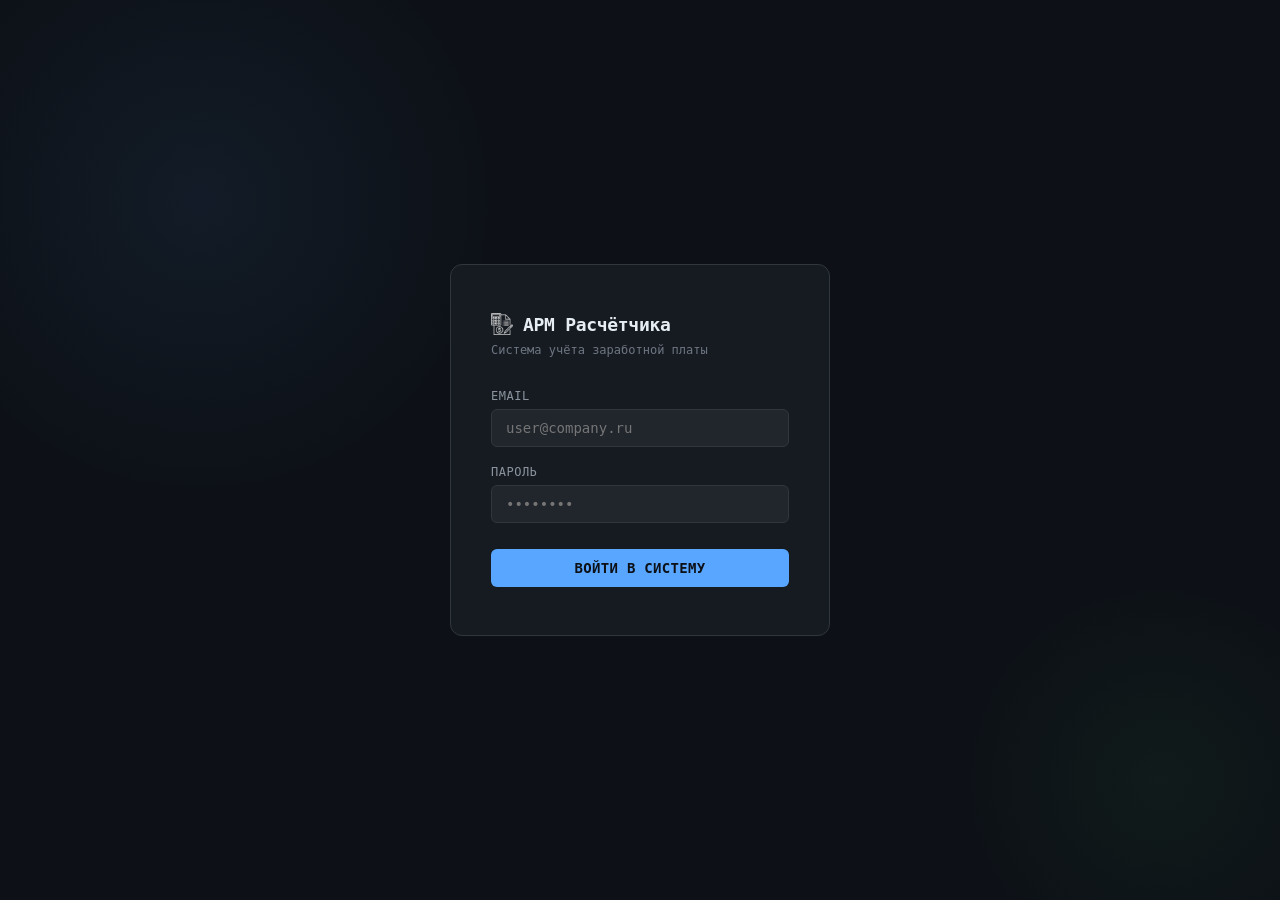
<file: Front/src/index.html>
<!DOCTYPE html>
<html lang="ru">
<head>
  <meta charset="UTF-8"/>
  <meta name="viewport" content="width=device-width, initial-scale=1.0"/>
  <title>АРМ Бухгалтера-расчётчика</title>
  <link rel="stylesheet" href="style.css"/>
</head>
<body>

<div id="loginPage">
  <div class="login-card">
    <div class="login-logo">
      <img src="stickers/logo1.png" alt="logo" style="width:22px;height:22px;object-fit:contain;" onerror="this.style.display='none'"/>
      <span class="login-title">АРМ Расчётчика</span>
    </div>
    <div class="login-sub">Система учёта заработной платы</div>
    <div class="field-wrap">
      <div class="field-label">EMAIL</div>
      <input type="text" id="loginEmail" placeholder="user@company.ru" autocomplete="off"/>
    </div>
    <div class="field-wrap">
      <div class="field-label">ПАРОЛЬ</div>
      <input type="password" id="loginPassword" placeholder="••••••••"/>
    </div>
    <button class="btn-primary" onclick="doLogin()">ВОЙТИ В СИСТЕМУ</button>
    <div id="loginErr">Неверный логин или пароль</div>
  </div>
</div>

<div id="appPage">
  <div class="topbar">
    <img src="stickers/logo1.png" alt="" class="sticker-icon" style="width:20px;height:20px;object-fit:contain;"/>
    <span class="topbar-logo">АРМ Бухгалтера-расчётчика</span>
    <div class="topbar-sep"></div>
    <button class="btn-logout" onclick="doLogout()">ВЫЙТИ</button>
  </div>

  <div class="tabs-bar">
    <button class="tab-btn active" data-tab="main" onclick="switchTab('main', this)">
      <span class="tab-dot" style="background:#58a6ff"></span>Рабочий стол
    </button>
    <button class="tab-btn" data-tab="reports" onclick="switchTab('reports', this)">
      <span class="tab-dot" style="background:#3fb950"></span>Отчёты
    </button>
  </div>

  <div class="app-body">
    <div class="sidebar">
      <div id="sidebarMain" class="sidebar-section">
        <div class="sidebar-head">Учёт</div>
        <div class="sidebar-item active" data-ctrl="CntrEmployers" onclick="loadTable('CntrEmployers', this)">
          <img src="stickers/employees.png" alt="" class="icon sticker-icon"/> Сотрудники
        </div>
        <div class="sidebar-item" data-ctrl="CntrWorks" onclick="loadTable('CntrWorks', this)">
          <img src="stickers/works.png" alt="" class="icon sticker-icon"/> Работы
        </div>
        <div class="sidebar-item" data-ctrl="CntrAccruals" onclick="loadTable('CntrAccruals', this)">
          <img src="stickers/accruals.png" alt="" class="icon sticker-icon"/> Начисления
        </div>
        <div class="sidebar-item" data-ctrl="CntrPayments" onclick="loadTable('CntrPayments', this)">
          <img src="stickers/payments.png" alt="" class="icon sticker-icon"/> Выплаты
        </div>
        <div class="divider"></div>
        <div class="sidebar-head">Справочники</div>
        <div class="sidebar-item" data-ctrl="CntrProfessions" onclick="loadTable('CntrProfessions', this)">
          <img src="stickers/professions.png" alt="" class="icon sticker-icon"/> Профессии
        </div>
        <div class="sidebar-item" data-ctrl="CntrProfessionEmployer" onclick="loadTable('CntrProfessionEmployer', this)">
          <img src="stickers/assign.png" alt="" class="icon sticker-icon"/> Проф. назначения
        </div>
        <div class="sidebar-item" data-ctrl="CntrOperations" onclick="loadTable('CntrOperations', this)">
          <img src="stickers/operations.png" alt="" class="icon sticker-icon"/> Операции
        </div>
        <div class="sidebar-item" data-ctrl="CntrAccrualsType" onclick="loadTable('CntrAccrualsType', this)">
          <img src="stickers/accruals_type.png" alt="" class="icon sticker-icon"/> Типы начислений
        </div>
      </div>
    </div>

    <div class="main-content">
      <div class="content-header">
        <span class="content-title" id="tableTitle">Сотрудники</span>
        <span class="content-count" id="tableCount">0 записей</span>
        <div class="content-actions">
          <button class="btn-refresh" onclick="refreshTable()" title="Обновить">↻</button>
          <button class="btn-add" onclick="openAddModal()">＋ Добавить</button>
        </div>
      </div>
      <div class="table-wrap" id="tableWrap">
        <div class="state-msg"><img src="stickers/select2.png" alt="" class="sticker-icon" style="width:48px;height:48px"/>Выберите таблицу в меню слева</div>
      </div>
    </div>
  </div>
</div>

<div class="modal-overlay" id="addModal">
  <div class="modal">
    <div class="modal-title" id="modalTitle">Добавить запись</div>
    <div id="modalFields"></div>
    <div class="modal-actions">
      <button class="btn-cancel" onclick="closeModal()">Отмена</button>
      <button class="btn-save" onclick="submitAdd()">Сохранить</button>
    </div>
  </div>
</div>

<div id="notif"></div>

<script src="script.js"></script>
</body>
</html>
</file>
<file: Front/src/style.css>
:root {
  --bg: #0d1117;
  --bg2: #161b22;
  --bg3: #21262d;
  --border: #30363d;
  --accent: #58a6ff;
  --accent2: #3fb950;
  --accent3: #f78166;
  --accent4: #d2a8ff;
  --text: #e6edf3;
  --text2: #8b949e;
  --text3: #6e7681;
  --yellow: #e3b341;
  --orange: #fb8f44;
  --row-hover: #1c2128;
}

* {
  margin: 0;
  padding: 0;
  box-sizing: border-box;
}

body {
  font-family: 'IBM Plex Sans', sans-serif;
  background: var(--bg);
  color: var(--text);
  height: 100vh;
  overflow: hidden;
  display: flex;
  flex-direction: column;
}

/* Login Page */
#loginPage {
  display: flex;
  align-items: center;
  justify-content: center;
  height: 100vh;
  background: var(--bg);
  position: relative;
  overflow: hidden;
}

#loginPage::before {
  content: '';
  position: absolute;
  width: 600px;
  height: 600px;
  border-radius: 50%;
  background: radial-gradient(circle, rgba(88,166,255,0.07) 0%, transparent 70%);
  top: -100px;
  left: -100px;
  pointer-events: none;
}

#loginPage::after {
  content: '';
  position: absolute;
  width: 400px;
  height: 400px;
  border-radius: 50%;
  background: radial-gradient(circle, rgba(63,185,80,0.06) 0%, transparent 70%);
  bottom: -80px;
  right: -80px;
  pointer-events: none;
}

.login-card {
  background: var(--bg2);
  border: 1px solid var(--border);
  border-radius: 12px;
  padding: 48px 40px;
  width: 380px;
  position: relative;
  z-index: 1;
  animation: fadeUp 0.5s ease;
}

@keyframes fadeUp {
  from {
    opacity: 0;
    transform: translateY(20px);
  }
  to {
    opacity: 1;
    transform: translateY(0);
  }
}

.login-logo {
  display: flex;
  align-items: center;
  gap: 10px;
  margin-bottom: 8px;
}

.login-logo svg {
  color: var(--accent);
}

.login-title {
  font-family: 'IBM Plex Mono', monospace;
  font-size: 18px;
  font-weight: 600;
  color: var(--text);
  letter-spacing: -0.3px;
}

.login-sub {
  font-size: 12px;
  color: var(--text3);
  margin-bottom: 32px;
  font-family: 'IBM Plex Mono', monospace;
}

.field-label {
  font-size: 12px;
  color: var(--text2);
  margin-bottom: 6px;
  font-family: 'IBM Plex Mono', monospace;
  letter-spacing: 0.5px;
}

.field-wrap {
  margin-bottom: 18px;
}

.field-wrap input {
  width: 100%;
  background: var(--bg3);
  border: 1px solid var(--border);
  border-radius: 6px;
  color: var(--text);
  font-family: 'IBM Plex Mono', monospace;
  font-size: 14px;
  padding: 10px 14px;
  outline: none;
  transition: border-color 0.15s;
}

.field-wrap input:focus {
  border-color: var(--accent);
}

.btn-primary {
  width: 100%;
  padding: 11px;
  background: var(--accent);
  color: #0d1117;
  border: none;
  border-radius: 6px;
  font-family: 'IBM Plex Mono', monospace;
  font-size: 14px;
  font-weight: 600;
  cursor: pointer;
  letter-spacing: 0.3px;
  transition: opacity 0.15s;
  margin-top: 8px;
}

.btn-primary:hover {
  opacity: 0.85;
}

#loginErr {
  font-size: 12px;
  color: var(--accent3);
  margin-top: 10px;
  font-family: 'IBM Plex Mono', monospace;
  display: none;
}

/* Main App */
#appPage {
  display: none;
  flex-direction: column;
  height: 100vh;
}

/* Topbar */
.topbar {
  display: flex;
  align-items: center;
  gap: 16px;
  background: var(--bg2);
  border-bottom: 1px solid var(--border);
  padding: 0 20px;
  height: 52px;
  flex-shrink: 0;
}

.topbar-logo {
  font-family: 'IBM Plex Mono', monospace;
  font-size: 13px;
  font-weight: 600;
  color: var(--accent);
  white-space: nowrap;
}

.topbar-sep {
  flex: 1;
}

.btn-logout {
  background: transparent;
  border: 1px solid var(--border);
  color: var(--text2);
  font-family: 'IBM Plex Mono', monospace;
  font-size: 11px;
  padding: 5px 12px;
  border-radius: 5px;
  cursor: pointer;
  transition: border-color 0.15s, color 0.15s;
}

.btn-logout:hover {
  border-color: var(--accent3);
  color: var(--accent3);
}

/* Tabs */
.tabs-bar {
  display: flex;
  align-items: center;
  gap: 2px;
  background: var(--bg2);
  border-bottom: 1px solid var(--border);
  padding: 0 16px;
  flex-shrink: 0;
  overflow-x: auto;
}

.tab-btn {
  display: flex;
  align-items: center;
  gap: 7px;
  font-family: 'IBM Plex Mono', monospace;
  font-size: 12px;
  color: var(--text2);
  background: none;
  border: none;
  border-bottom: 2px solid transparent;
  padding: 10px 14px;
  cursor: pointer;
  white-space: nowrap;
  transition: color 0.15s, border-color 0.15s;
}

.tab-btn:hover {
  color: var(--text);
}

.tab-btn.active {
  color: var(--text);
  border-bottom-color: var(--accent);
}

.tab-dot {
  width: 7px;
  height: 7px;
  border-radius: 50%;
}

/* App Body */
.app-body {
  display: flex;
  flex: 1;
  overflow: hidden;
}

/* Sidebar */
.sidebar {
  width: 220px;
  background: var(--bg2);
  border-right: 1px solid var(--border);
  display: flex;
  flex-direction: column;
  flex-shrink: 0;
  overflow-y: auto;
}

.sidebar-section {
  padding: 14px 12px 6px;
}

.sidebar-head {
  font-family: 'IBM Plex Mono', monospace;
  font-size: 10px;
  color: var(--text3);
  letter-spacing: 1px;
  text-transform: uppercase;
  padding: 0 4px;
  margin-bottom: 6px;
}

.sidebar-item {
  display: flex;
  align-items: center;
  gap: 9px;
  padding: 7px 8px;
  border-radius: 6px;
  cursor: pointer;
  font-size: 13px;
  color: var(--text2);
  transition: background 0.1s, color 0.1s;
  font-family: 'IBM Plex Sans', sans-serif;
  position: relative;
}

.sidebar-item:hover {
  background: var(--bg3);
  color: var(--text);
}

.sidebar-item.active {
  background: rgba(88,166,255,0.12);
  color: var(--accent);
}

.sidebar-item .icon {
  font-size: 14px;
  flex-shrink: 0;
}

/* Main Content */
.main-content {
  flex: 1;
  display: flex;
  flex-direction: column;
  overflow: hidden;
}

.content-header {
  display: flex;
  align-items: center;
  gap: 12px;
  padding: 14px 20px;
  border-bottom: 1px solid var(--border);
  flex-shrink: 0;
}

.content-title {
  font-family: 'IBM Plex Mono', monospace;
  font-size: 15px;
  font-weight: 600;
  color: var(--text);
}

.content-count {
  font-family: 'IBM Plex Mono', monospace;
  font-size: 11px;
  color: var(--text3);
  background: var(--bg3);
  border: 1px solid var(--border);
  padding: 2px 8px;
  border-radius: 10px;
}

.content-actions {
  margin-left: auto;
  display: flex;
  gap: 8px;
}

.btn-add {
  display: flex;
  align-items: center;
  gap: 5px;
  background: var(--accent2);
  color: #0d1117;
  border: none;
  padding: 6px 14px;
  border-radius: 6px;
  font-family: 'IBM Plex Mono', monospace;
  font-size: 12px;
  font-weight: 600;
  cursor: pointer;
  transition: opacity 0.15s;
}

.btn-add:hover {
  opacity: 0.85;
}

.btn-refresh {
  background: transparent;
  border: 1px solid var(--border);
  color: var(--text2);
  padding: 6px 10px;
  border-radius: 6px;
  font-size: 13px;
  cursor: pointer;
  transition: border-color 0.15s;
}

.btn-refresh:hover {
  border-color: var(--accent);
  color: var(--accent);
}

/* Table */
.table-wrap {
  flex: 1;
  overflow: auto;
  padding: 0;
}

table {
  width: 100%;
  border-collapse: collapse;
  font-size: 13px;
}

thead th {
  position: sticky;
  top: 0;
  background: var(--bg3);
  border-bottom: 1px solid var(--border);
  padding: 10px 14px;
  text-align: left;
  font-family: 'IBM Plex Mono', monospace;
  font-size: 11px;
  font-weight: 500;
  color: var(--text2);
  letter-spacing: 0.3px;
  white-space: nowrap;
  z-index: 2;
}

tbody tr {
  border-bottom: 1px solid rgba(48,54,61,0.5);
  transition: background 0.1s;
}

tbody tr:hover {
  background: var(--row-hover);
}

tbody td {
  padding: 9px 14px;
  color: var(--text);
  font-family: 'IBM Plex Mono', monospace;
  font-size: 12px;
  white-space: nowrap;
  max-width: 220px;
  overflow: hidden;
  text-overflow: ellipsis;
}

.td-id {
  color: var(--text3);
}

.td-money {
  color: var(--accent2);
}

.td-date {
  color: var(--accent4);
}

.td-name {
  color: var(--text);
  font-weight: 500;
}

/* Row Actions */
.row-actions {
  display: flex;
  gap: 6px;
}

.btn-edit {
  background: transparent;
  border: 1px solid transparent;
  color: var(--text3);
  padding: 3px 8px;
  border-radius: 4px;
  font-size: 11px;
  cursor: pointer;
  font-family: 'IBM Plex Mono', monospace;
  transition: border-color 0.12s, color 0.12s;
}

.btn-edit:hover {
  border-color: var(--accent4);
  color: var(--accent4);
}

.btn-del {
  background: transparent;
  border: 1px solid transparent;
  color: var(--text3);
  padding: 3px 8px;
  border-radius: 4px;
  font-size: 11px;
  cursor: pointer;
  font-family: 'IBM Plex Mono', monospace;
  transition: border-color 0.12s, color 0.12s;
}

.btn-del:hover {
  border-color: var(--accent3);
  color: var(--accent3);
}

/* Empty / Loading States */
.state-msg {
  display: flex;
  flex-direction: column;
  align-items: center;
  justify-content: center;
  height: 220px;
  color: var(--text3);
  font-family: 'IBM Plex Mono', monospace;
  font-size: 13px;
  gap: 8px;
}

.state-msg .big {
  font-size: 32px;
}

/* Sticker Icons */
.sticker-icon {
  width: 18px;
  height: 18px;
  object-fit: contain;
  flex-shrink: 0;
  display: inline-block;
  vertical-align: middle;
}

.sticker-icon[src=""],
.sticker-icon:not([src]) {
  display: none;
}

/* Modal */
.modal-overlay {
  display: none;
  position: fixed;
  inset: 0;
  background: rgba(0,0,0,0.6);
  z-index: 100;
  align-items: center;
  justify-content: center;
  backdrop-filter: blur(4px);
}

.modal-overlay.open {
  display: flex;
}

.modal {
  background: var(--bg2);
  border: 1px solid var(--border);
  border-radius: 12px;
  width: 460px;
  max-height: 80vh;
  overflow-y: auto;
  padding: 28px 28px 24px;
  animation: fadeUp 0.2s ease;
}

.modal-title {
  font-family: 'IBM Plex Mono', monospace;
  font-size: 15px;
  font-weight: 600;
  margin-bottom: 20px;
  color: var(--text);
}

.modal-field {
  margin-bottom: 14px;
}

.modal-field label {
  display: block;
  font-size: 11px;
  font-family: 'IBM Plex Mono', monospace;
  color: var(--text2);
  margin-bottom: 5px;
  letter-spacing: 0.3px;
}

.modal-field input,
.modal-field select {
  width: 100%;
  background: var(--bg3);
  border: 1px solid var(--border);
  border-radius: 6px;
  color: var(--text);
  font-family: 'IBM Plex Mono', monospace;
  font-size: 13px;
  padding: 8px 12px;
  outline: none;
  transition: border-color 0.15s;
}

.modal-field input:focus,
.modal-field select:focus {
  border-color: var(--accent);
}

.modal-field select option {
  background: var(--bg3);
}

.modal-actions {
  display: flex;
  gap: 10px;
  margin-top: 20px;
}

.btn-save {
  flex: 1;
  padding: 9px;
  background: var(--accent);
  color: #0d1117;
  border: none;
  border-radius: 6px;
  font-family: 'IBM Plex Mono', monospace;
  font-size: 13px;
  font-weight: 600;
  cursor: pointer;
  transition: opacity 0.15s;
}

.btn-save:hover {
  opacity: 0.85;
}

.btn-cancel {
  flex: 1;
  padding: 9px;
  background: transparent;
  border: 1px solid var(--border);
  color: var(--text2);
  border-radius: 6px;
  font-family: 'IBM Plex Mono', monospace;
  font-size: 13px;
  cursor: pointer;
  transition: border-color 0.15s;
}

.btn-cancel:hover {
  border-color: var(--accent3);
}

/* Notifications */
#notif {
  position: fixed;
  bottom: 24px;
  right: 24px;
  background: var(--bg3);
  border: 1px solid var(--border);
  border-radius: 8px;
  padding: 12px 18px;
  font-family: 'IBM Plex Mono', monospace;
  font-size: 12px;
  color: var(--text);
  z-index: 200;
  display: none;
  animation: fadeUp 0.2s ease;
  max-width: 280px;
}

#notif.success {
  border-left: 3px solid var(--accent2);
}

#notif.error {
  border-left: 3px solid var(--accent3);
}

/* Scrollbar */
::-webkit-scrollbar {
  width: 6px;
  height: 6px;
}

::-webkit-scrollbar-track {
  background: transparent;
}

::-webkit-scrollbar-thumb {
  background: var(--border);
  border-radius: 3px;
}

::-webkit-scrollbar-thumb:hover {
  background: var(--text3);
}

/* Divider */
.divider {
  height: 1px;
  background: var(--border);
  margin: 6px 12px;
}
</file>
